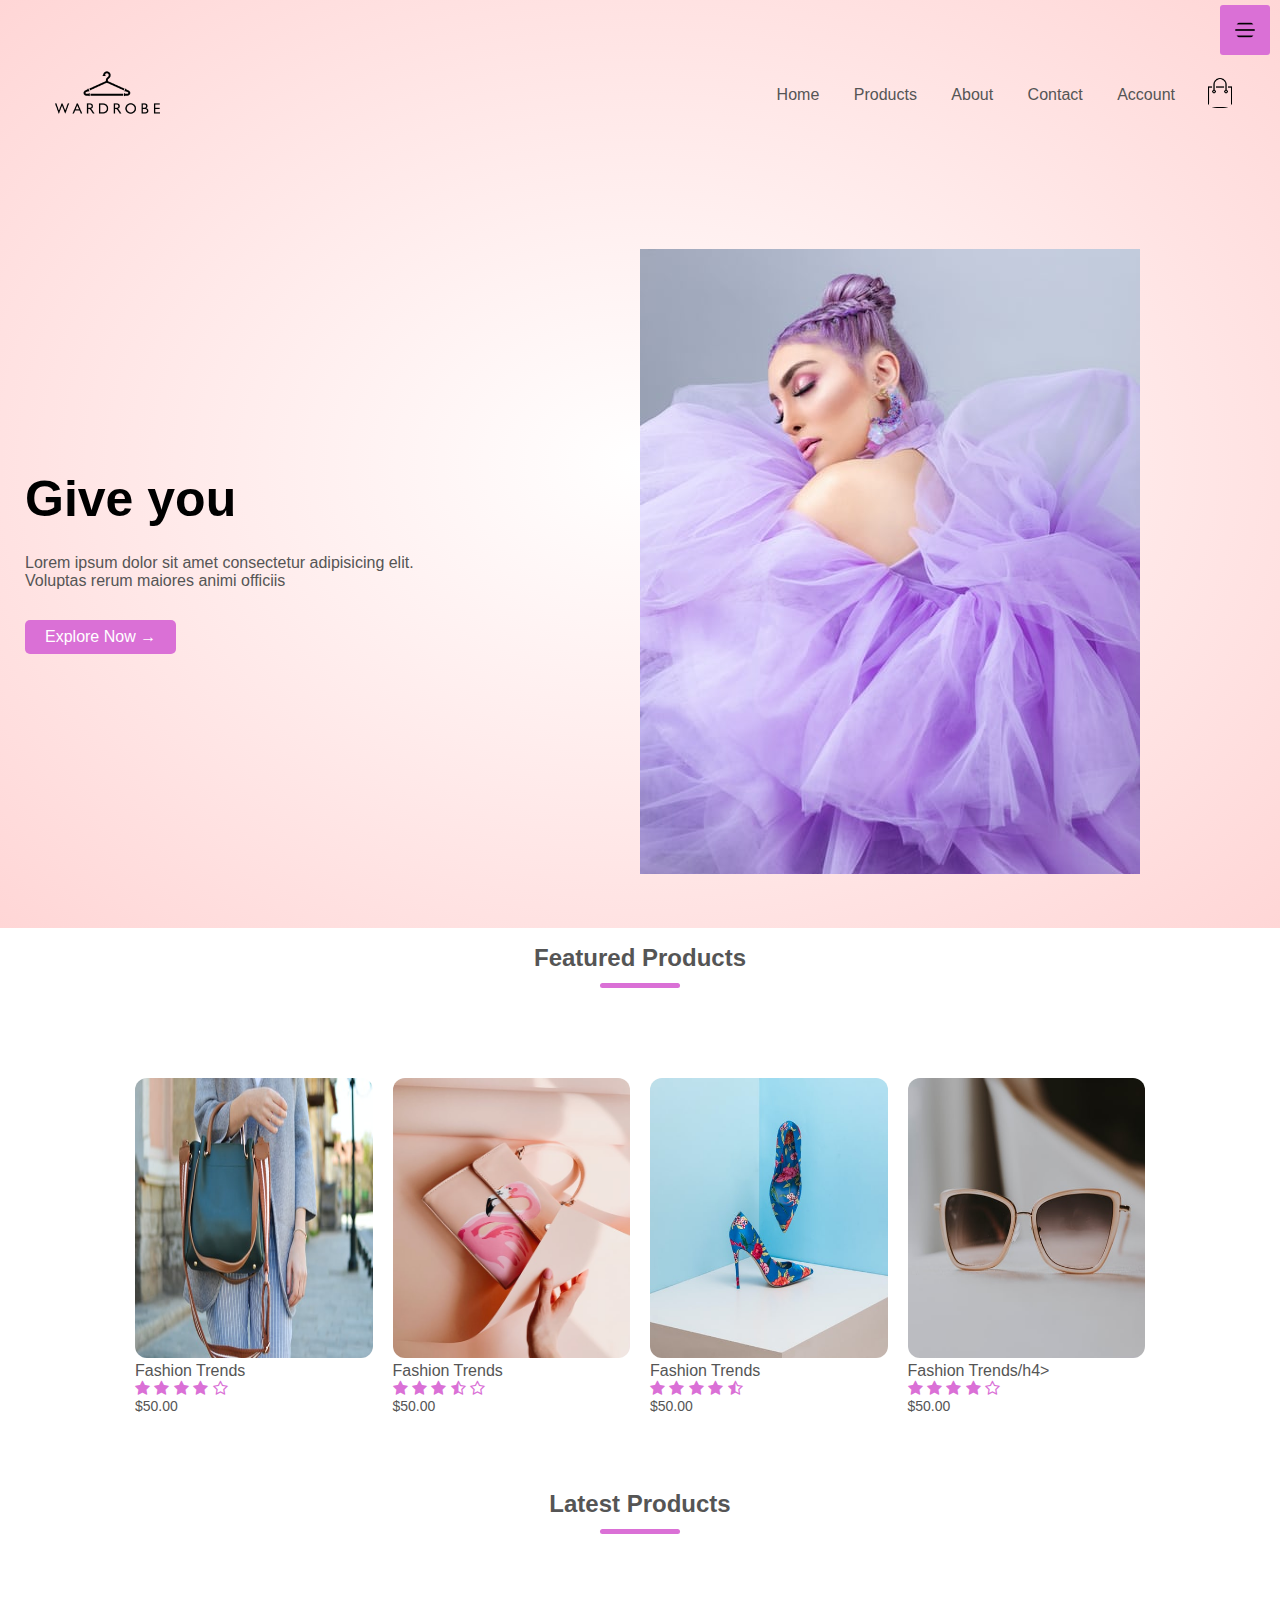
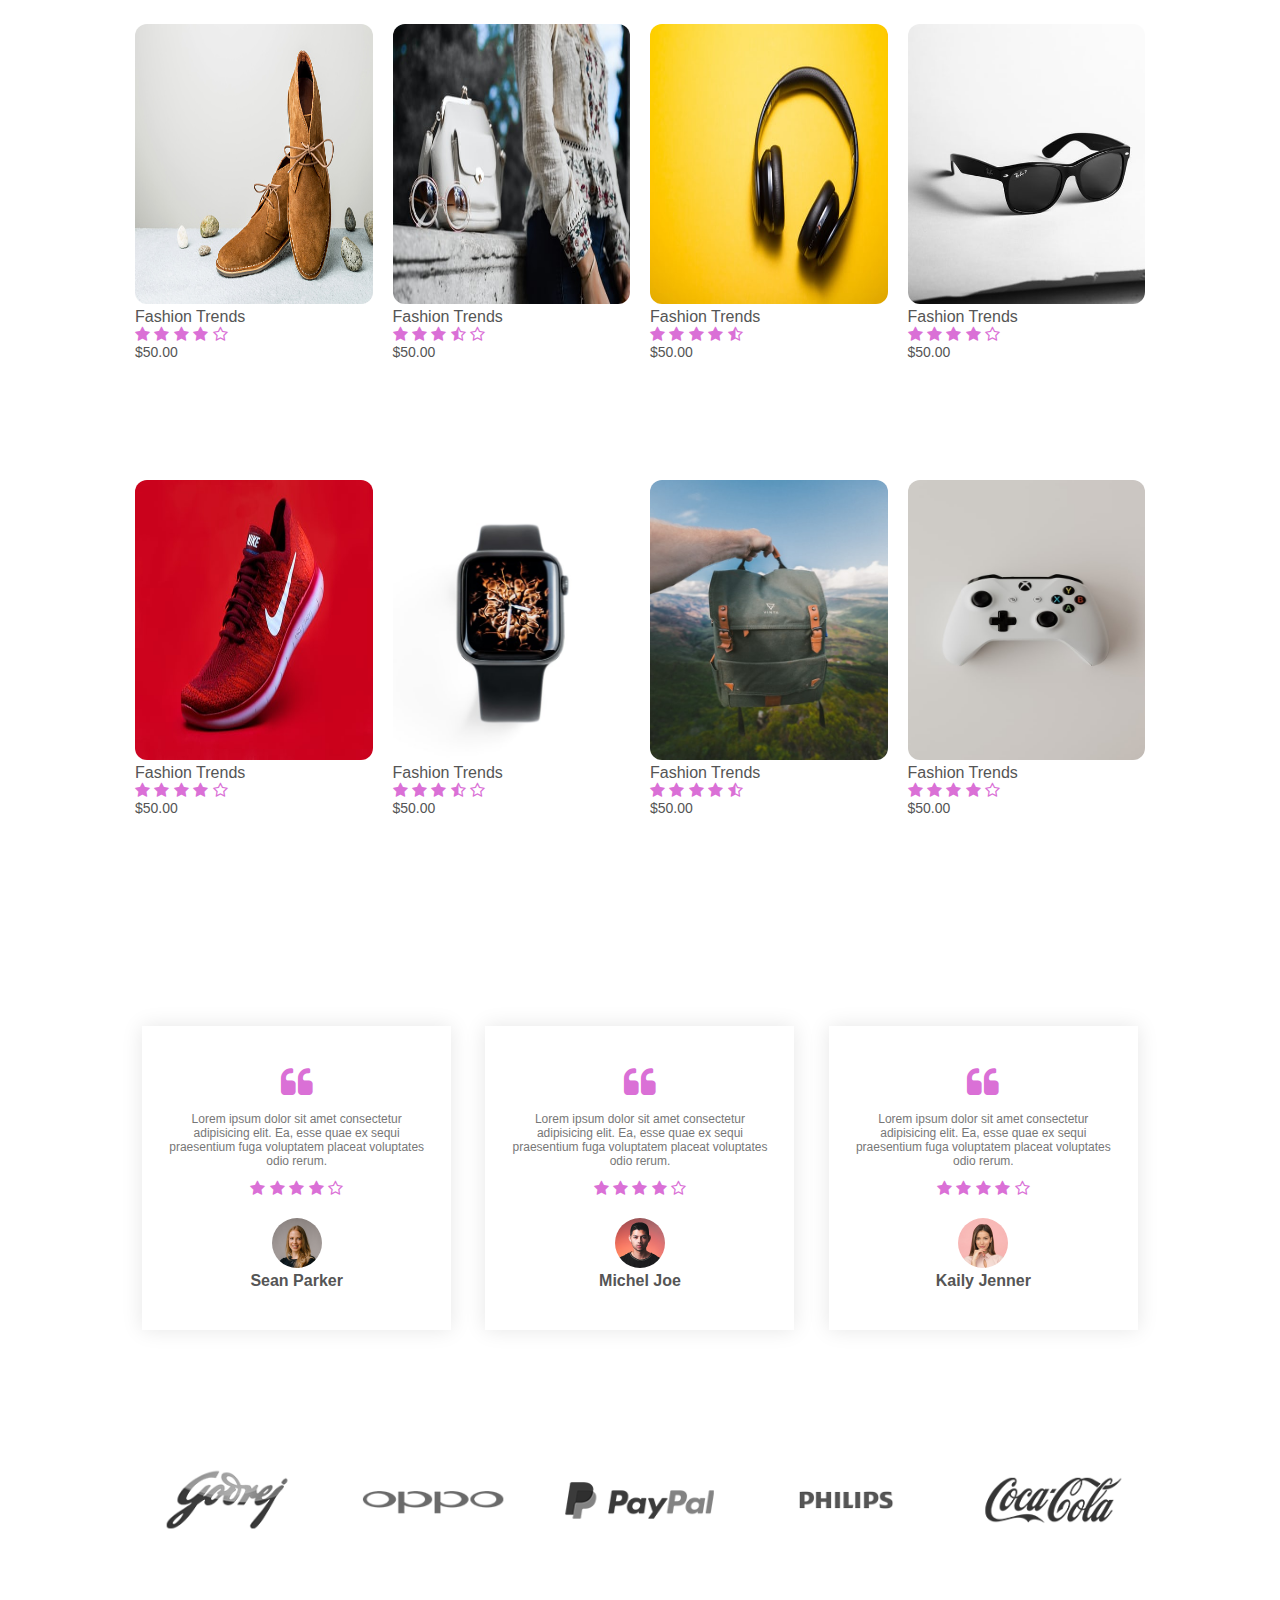
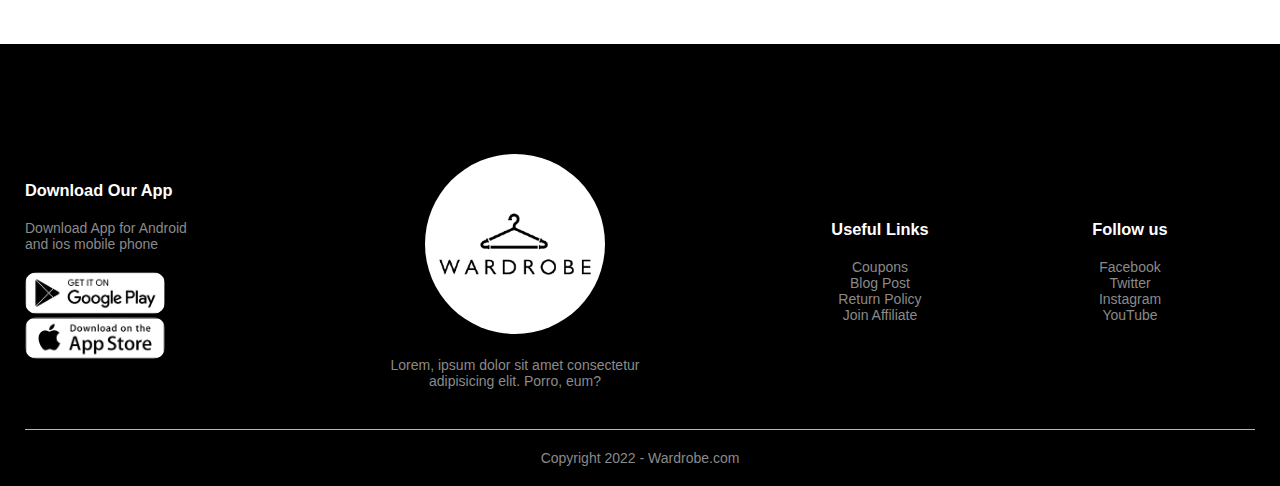
<file: index.html>
<!DOCTYPE html>
<html lang="en">
   <head>
      <meta charset="UTF-8" />
      <meta name="viewport" content="width=device-width, initial-scale=1.0" />
      <title>Wardrobe | Fashion Trends</title>
      <link rel="stylesheet" href="style.css" />
      <link
         rel="stylesheet"
         href="https://stackpath.bootstrapcdn.com/font-awesome/4.7.0/css/font-awesome.min.css"
         />
   </head>
   <body>
      <div class="header">
         <div class="container">
            <div class="navbar">
               <div class="logo">
                  <a href="index.html">
                  <img src="images/logo.png" alt="" width="125px"
                     /></a>
               </div>
               <nav>
                  <ul id="MenuItems">
                     <li><a href="index.html">Home</a></li>
                     <li><a href="products.html">Products</a></li>
                     <li><a href="">About</a></li>
                     <li><a href="">Contact</a></li>
                     <li><a href="account.html">Account</a></li>
                  </ul>
               </nav>
               <a href="cart.html"
                  ><img src="images/cart.png" alt="" width="30px" height="30px"
                  /></a>  

            <div id="menuBtn">
              <img src="images/menu.png" id="menu">
            </div>

            </div>

             <div id="sideNav">
                <nav>
                      <ul id="MenuItems">
                        <li><a href="index.html">Home</a></li>
                        <li><a href="products.html">Products</a></li>
                        <li><a href="">About</a></li>
                        <li><a href="">Contact</a></li>
                        <li><a href="account.html">Account</a></li>
                      </ul>
                    </nav>
                </div>





            <div class="row">
               <div class="col-2">
                  <h1 id="text" onload="typing()" > 
                  </h1>
                  <p>
                     Lorem ipsum dolor sit amet consectetur adipisicing elit.<br />
                     Voluptas rerum maiores animi officiis
                  </p>
                  <a href="" class="btn">Explore Now &#8594;</a>
               </div>
               <div class="col-2">
                  <img src="images/image-1.jpg" alt="" onclick="openImg(this)" id="image"/>
               </div>
            </div>
         </div>
      </div>
      <!----- Featurd Categories--------->
      <!----- Featurd Products--------->
      <div class="small-container">
         <h2 class="title">Featured Products</h2>
         <div class="row">
            <div class="col-4">
               
               <img src="images/product-1.jpg" alt="" onclick="openImg(this)" id="image"/>
                  
               <h4>Fashion Trends</h4>
               <div class="rating">
                  <i class="fa fa-star"></i>
                  <i class="fa fa-star"></i>
                  <i class="fa fa-star"></i>
                  <i class="fa fa-star"></i>
                  <i class="fa fa-star-o"></i>
               </div>
               <p>$50.00</p>
            </div>
            <div class="col-4">
               <img id="image" src="images/product-2.jpg" alt="" onclick="openImg(this)" />
               <h4>Fashion Trends</h4>
               <div class="rating">
                  <i class="fa fa-star"></i>
                  <i class="fa fa-star"></i>
                  <i class="fa fa-star"></i>
                  <i class="fa fa-star-half-o"></i>
                  <i class="fa fa-star-o"></i>
               </div>
               <p>$50.00</p>
            </div>
            <div class="col-4">
               <img src="images/product-3.jpg" alt="" onclick="openImg(this)" id="image"/>
               <h4>Fashion Trends</h4>
               <div class="rating">
                  <i class="fa fa-star"></i>
                  <i class="fa fa-star"></i>
                  <i class="fa fa-star"></i>
                  <i class="fa fa-star"></i>
                  <i class="fa fa-star-half-o"></i>
               </div>
               <p>$50.00</p>
            </div>
            <div class="col-4">
               <img src="images/product-4.jpg" alt="" onclick="openImg(this)" id="image"/>
               <h4>
               Fashion Trends/h4>
               <div class="rating">
                  <i class="fa fa-star"></i>
                  <i class="fa fa-star"></i>
                  <i class="fa fa-star"></i>
                  <i class="fa fa-star"></i>
                  <i class="fa fa-star-o"></i>
               </div>
               <p>$50.00</p>
            </div>
         </div>
         <h2 class="title">Latest Products</h2>
         <div class="row">
            <div class="col-4">
               <img src="images/product-5.jpg" alt="" onclick="openImg(this)" id="image"/>
               <h4>Fashion Trends</h4>
               <div class="rating">
                  <i class="fa fa-star"></i>
                  <i class="fa fa-star"></i>
                  <i class="fa fa-star"></i>
                  <i class="fa fa-star"></i>
                  <i class="fa fa-star-o"></i>
               </div>
               <p>$50.00</p>
            </div>
            <div class="col-4">
               <img src="images/product-6.jpg" alt="" onclick="openImg(this)" id="image"/>
               <h4>Fashion Trends</h4>
               <div class="rating">
                  <i class="fa fa-star"></i>
                  <i class="fa fa-star"></i>
                  <i class="fa fa-star"></i>
                  <i class="fa fa-star-half-o"></i>
                  <i class="fa fa-star-o"></i>
               </div>
               <p>$50.00</p>
            </div>
            <div class="col-4">
               <img src="images/product-7.jpg" alt="" onclick="openImg(this)" id="image"/>
               <h4>Fashion Trends</h4>
               <div class="rating">
                  <i class="fa fa-star"></i>
                  <i class="fa fa-star"></i>
                  <i class="fa fa-star"></i>
                  <i class="fa fa-star"></i>
                  <i class="fa fa-star-half-o"></i>
               </div>
               <p>$50.00</p>
            </div>
            <div class="col-4">
               <img src="images/product-8.jpg" alt="" onclick="openImg(this)" id="image"/>
               <h4>Fashion Trends</h4>
               <div class="rating">
                  <i class="fa fa-star"></i>
                  <i class="fa fa-star"></i>
                  <i class="fa fa-star"></i>
                  <i class="fa fa-star"></i>
                  <i class="fa fa-star-o"></i>
               </div>
               <p>$50.00</p>
            </div>
         </div>
         <div class="row">
            <div class="col-4">
               <img src="images/product-9.jpg" alt="" onclick="openImg(this)" id="image"/>
               <h4>Fashion Trends</h4>
               <div class="rating">
                  <i class="fa fa-star"></i>
                  <i class="fa fa-star"></i>
                  <i class="fa fa-star"></i>
                  <i class="fa fa-star"></i>
                  <i class="fa fa-star-o"></i>
               </div>
               <p>$50.00</p>
            </div>
            <div class="col-4">
               <img src="images/product-10.jpg" alt="" onclick="openImg(this)" id="image"/>
               <h4>Fashion Trends</h4>
               <div class="rating">
                  <i class="fa fa-star"></i>
                  <i class="fa fa-star"></i>
                  <i class="fa fa-star"></i>
                  <i class="fa fa-star-half-o"></i>
                  <i class="fa fa-star-o"></i>
               </div>
               <p>$50.00</p>
            </div>
            <div class="col-4">
               <img src="images/product-11.jpg" alt="" onclick="openImg(this)" id="image"/>
               <h4>Fashion Trends</h4>
               <div class="rating">
                  <i class="fa fa-star"></i>
                  <i class="fa fa-star"></i>
                  <i class="fa fa-star"></i>
                  <i class="fa fa-star"></i>
                  <i class="fa fa-star-half-o"></i>
               </div>
               <p>$50.00</p>
            </div>
            <div class="col-4">
               <img src="images/product-12.jpg" alt="" onclick="openImg(this)" id="image"/>
               <h4>Fashion Trends</h4>
               <div class="rating">
                  <i class="fa fa-star"></i>
                  <i class="fa fa-star"></i>
                  <i class="fa fa-star"></i>
                  <i class="fa fa-star"></i>
                  <i class="fa fa-star-o"></i>
               </div>
               <p>$50.00</p>
            </div>
         </div>
      </div>
      <!-------- Offer --------->
      <!------ Testimonial  ------>
      <div class="testimonial">
         <div class="small-container">
            <div class="row">
               <div class="col-3">
                  <i class="fa fa-quote-left"></i>
                  <p>
                     Lorem ipsum dolor sit amet consectetur adipisicing elit. Ea, esse
                     quae ex sequi praesentium fuga voluptatem placeat voluptates odio
                     rerum.
                  </p>
                  <div class="rating">
                     <i class="fa fa-star"></i>
                     <i class="fa fa-star"></i>
                     <i class="fa fa-star"></i>
                     <i class="fa fa-star"></i>
                     <i class="fa fa-star-o"></i>
                  </div>
                  <img src="images/user-1.png" alt="" onclick="openImg(this)" id="image"/>
                  <h3>Sean Parker</h3>
               </div>
               <div class="col-3">
                  <i class="fa fa-quote-left"></i>
                  <p>
                     Lorem ipsum dolor sit amet consectetur adipisicing elit. Ea, esse
                     quae ex sequi praesentium fuga voluptatem placeat voluptates odio
                     rerum.
                  </p>
                  <div class="rating">
                     <i class="fa fa-star"></i>
                     <i class="fa fa-star"></i>
                     <i class="fa fa-star"></i>
                     <i class="fa fa-star"></i>
                     <i class="fa fa-star-o"></i>
                  </div>
                  <img src="images/user-2.png" alt="" onclick="openImg(this)" id="image"/>
                  <h3>Michel Joe</h3>
               </div>
               <div class="col-3">
                  <i class="fa fa-quote-left"></i>
                  <p>
                     Lorem ipsum dolor sit amet consectetur adipisicing elit. Ea, esse
                     quae ex sequi praesentium fuga voluptatem placeat voluptates odio
                     rerum.
                  </p>
                  <div class="rating">
                     <i class="fa fa-star"></i>
                     <i class="fa fa-star"></i>
                     <i class="fa fa-star"></i>
                     <i class="fa fa-star"></i>
                     <i class="fa fa-star-o"></i>
                  </div>
                  <img src="images/user-3.png" alt="" onclick="openImg(this)" id="image"/>
                  <h3>Kaily Jenner</h3>
               </div>
            </div>
         </div>
      </div>
      <!-- Brands -->
      <div class="brands">
         <div class="small-container">
            <div class="row">
               <div class="col-5">
                  <img src="images/logo-godrej.png" alt="" onclick="openImg(this)" id="image"/>
               </div>
               <div class="col-5">
                  <img src="images/logo-oppo.png" alt="" onclick="openImg(this)" id="image"/>
               </div>
               <div class="col-5">
                  <img src="images/logo-paypal.png" alt="" onclick="openImg(this)" id="image"/>
               </div>
               <div class="col-5">
                  <img src="images/logo-philips.png" alt="" onclick="openImg(this)" id="image"/>
               </div>
               <div class="col-5">
                  <img src="images/logo-coca-cola.png" alt="" onclick="openImg(this)" id="image"/>
               </div>
            </div>
         </div>
      </div>
      <!-- Footer -->
      <div class="footer">
         <div class="container">
            <div class="row">
               <div class="footer-col-1">
                  <h3>Download Our App</h3>
                  <p>
                     Download App for Android <br />
                     and ios mobile phone
                  </p>
                  <div class="app-logo">
                     <img src="images/play-store.png" alt="" onclick="openImg(this)" id="image"/>
                     <img src="images/app-store.png" alt="" onclick="openImg(this)" id="image"/>
                  </div>
               </div>
               <div class="footer-col-2">
                  <img src="images/logo-white.png" alt="" onclick="openImg(this)" id="image"/>
                  <p>
                     Lorem, ipsum dolor sit amet consectetur <br />adipisicing elit.
                     Porro, eum?
                  </p>
               </div>
               <div class="footer-col-3">
                  <h3>Useful Links</h3>
                  <ul>
                     <li>Coupons</li>
                     <li>Blog Post</li>
                     <li>Return Policy</li>
                     <li>Join Affiliate</li>
                  </ul>
               </div>
               <div class="footer-col-4">
                  <h3>Follow us</h3>
                  <ul>
                     <li>Facebook</li>
                     <li>Twitter</li>
                     <li>Instagram</li>
                     <li>YouTube</li>
                  </ul>
               </div>
            </div>
            <hr />
            <p class="copyright">Copyright 2022 - Wardrobe.com</p>
         </div>
      </div>
       <script type="text/javascript" src="script.js"></script>
   </body>
</html>
</file>
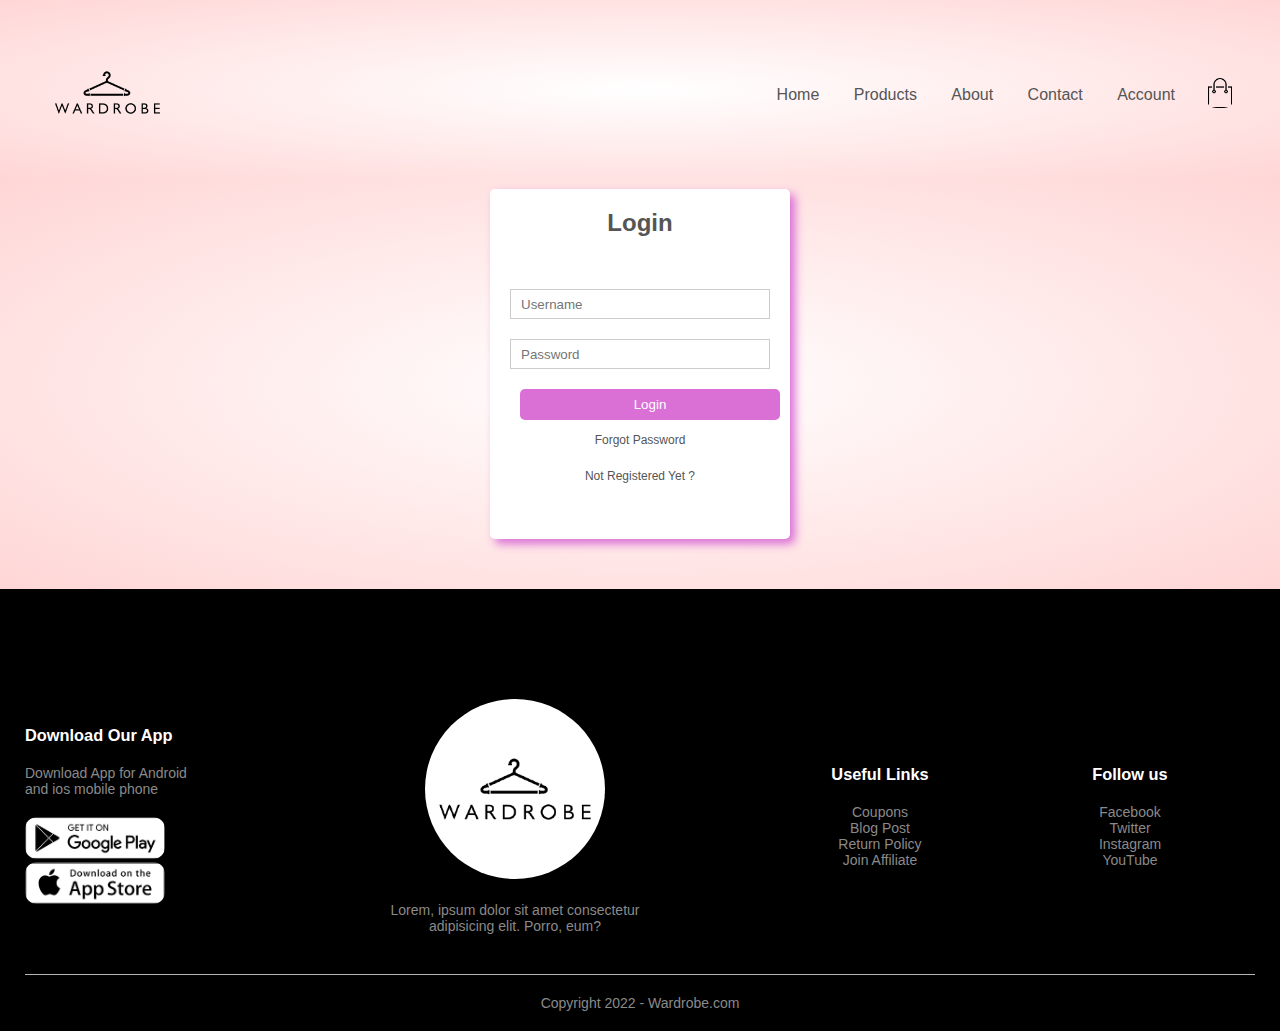
<file: account.html>
<!DOCTYPE html>
<html lang="en">
  <head>
    <meta charset="UTF-8" />
    <meta name="viewport" content="width=device-width, initial-scale=1.0" />
    <title>Accounts - Wardrobe</title>
    <link rel="stylesheet" href="style.css" />
    <link
      rel="stylesheet"
      href="https://stackpath.bootstrapcdn.com/font-awesome/4.7.0/css/font-awesome.min.css"
    />
  </head>
  <body>
    <div class="header">
      <div class="container">
        <div class="navbar">
          <div class="logo">
            <a href="index.html">
              <img src="images/logo.png" alt="" width="125px"
            /></a>
          </div>
          <nav>
            <ul id="MenuItems">
              <li><a href="index.html">Home</a></li>
              <li><a href="products.html">Products</a></li>
              <li><a href="">About</a></li>
              <li><a href="">Contact</a></li>
              <li><a href="account.html">Account</a></li>
            </ul>
          </nav>
          <a href="cart.html"
            ><img src="images/cart.png" alt="" width="30px" height="30px"
          /></a>
        </div>
      </div>
    </div>
    <!-- Navigation ends here -->
    <!-- Account Page -->

    <div class="account-page">
      <div class="container">
        <div class="row">
            <div class="form-container">
              <div class="form-btn">
                <span >Login</span>
              </div>
              <form action="" id="RegForm">
                <input type="text" placeholder="Username" />
                <input type="password" placeholder="Password" />
                <button type="submit" class="btn">Login</button>
                <a href="">Forgot Password</a> <br> <br>
                 <a href="">Not Registered Yet ?</a>
              </form>
            </div>
        </div>
      </div>
    </div>
    <!-- Footer -->
    <div class="footer">
      <div class="container">
        <div class="row">
          <div class="footer-col-1">
            <h3>Download Our App</h3>
            <p>
              Download App for Android <br />
              and ios mobile phone
            </p>
            <div class="app-logo">
              <img src="images/play-store.png" alt="" />
              <img src="images/app-store.png" alt="" />
            </div>
          </div>
          <div class="footer-col-2">
            <img src="images/logo-white.png" alt="" />
            <p>
              Lorem, ipsum dolor sit amet consectetur <br />adipisicing elit.
              Porro, eum?
            </p>
          </div>
          <div class="footer-col-3">
            <h3>Useful Links</h3>
            <ul>
              <li>Coupons</li>
              <li>Blog Post</li>
              <li>Return Policy</li>
              <li>Join Affiliate</li>
            </ul>
          </div>
          <div class="footer-col-4">
            <h3>Follow us</h3>
            <ul>
              <li>Facebook</li>
              <li>Twitter</li>
              <li>Instagram</li>
              <li>YouTube</li>
            </ul>
          </div>
        </div>
        <hr />
        <p class="copyright">Copyright 2022 - Wardrobe.com</p>
      </div>
    </div>
  </body>
</html>
</file>
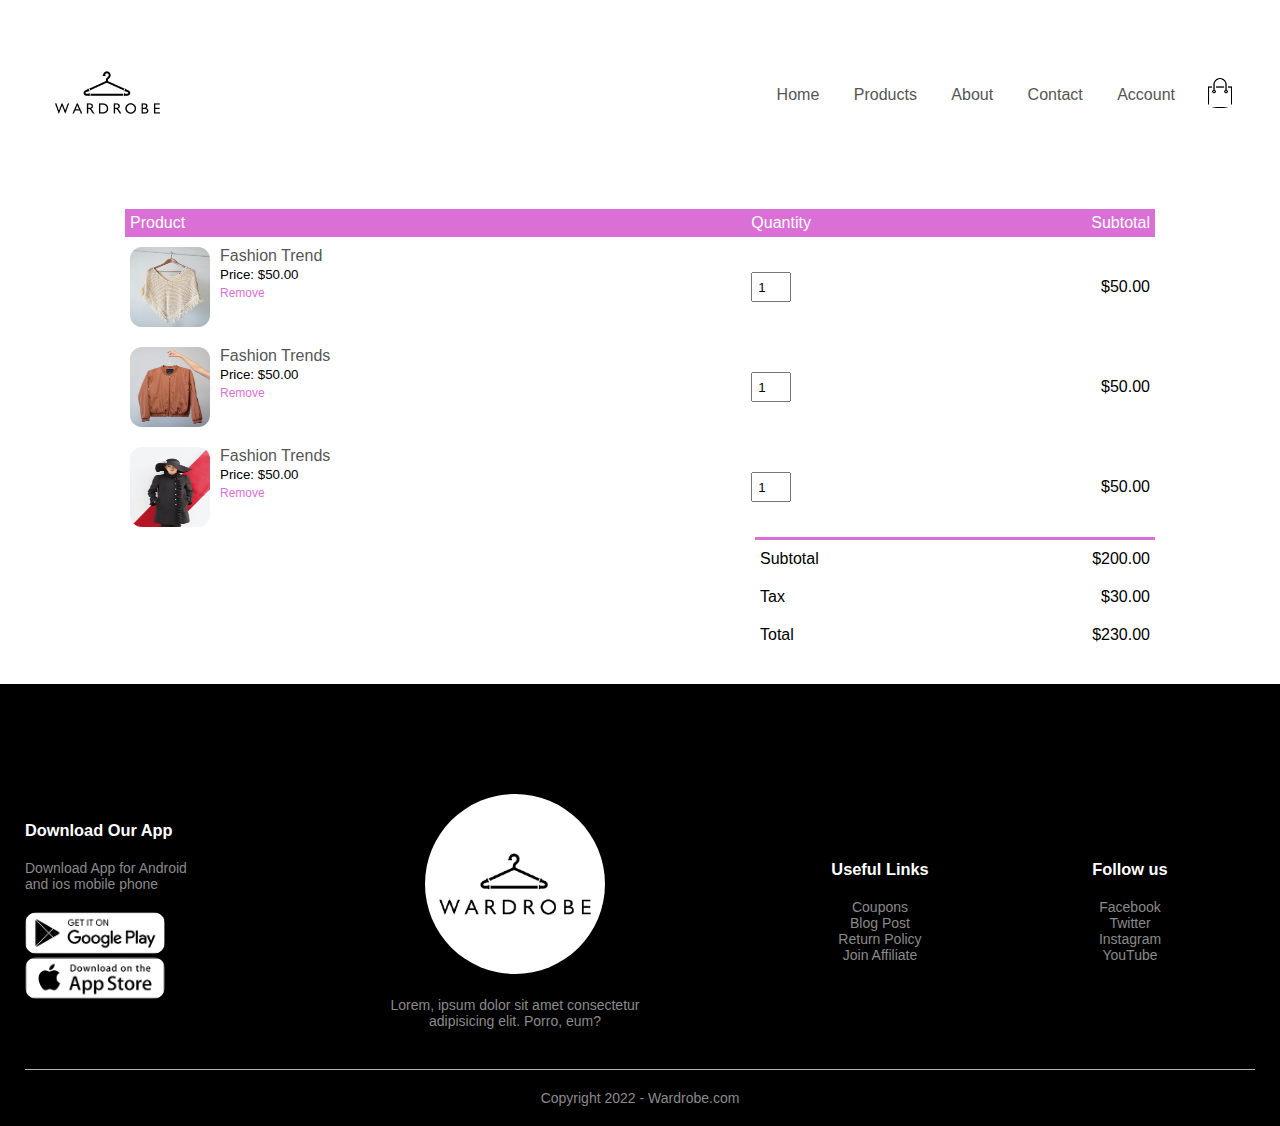
<file: cart.html>
<!DOCTYPE html>
<html lang="en">
  <head>
    <meta charset="UTF-8" />
    <meta name="viewport" content="width=device-width, initial-scale=1.0" />
    <title>My Cart - Wardrobe</title>
    <link rel="stylesheet" href="style.css" />
    <link
      rel="stylesheet"
      href="https://stackpath.bootstrapcdn.com/font-awesome/4.7.0/css/font-awesome.min.css"
    />
  </head>
  <body>
    <div class="container">
      <div class="navbar">
        <div class="logo">
          <a href="index.html">
            <img src="images/logo.png" alt="" width="125px"
          /></a>
        </div>
        <nav>
          <ul id="MenuItems">
            <li><a href="index.html">Home</a></li>
            <li><a href="products.html">Products</a></li>
            <li><a href="">About</a></li>
            <li><a href="">Contact</a></li>
            <li><a href="account.html">Account</a></li>
          </ul>
        </nav>
        <a href="cart.html"
          ><img src="images/cart.png" alt="" width="30px" height="30px"
        /></a>
      </div>
    </div>

    <!-- Cart Items Details -->
    <div class="small-container cart-page">
      <table>
        <tr>
          <th>Product</th>
          <th>Quantity</th>
          <th>Subtotal</th>
        </tr>
        <tr>
          <td>
            <div class="cart-info">
              <img src="images/buy-1.jpg" alt="" />
              <div>
                <p>Fashion Trend </p>
                <small>Price: $50.00</small>
                <br />
                <a href="">Remove</a>
              </div>
            </div>
          </td>
          <td><input type="nunber" value="1" /></td>
          <td>$50.00</td>
        </tr>

        <tr>
          <td>
            <div class="cart-info">
              <img src="images/buy-2.jpg" alt="" />
              <div>
                <p>Fashion Trends </p>
                <small>Price: $50.00</small>
                <br />
                <a href="">Remove</a>
              </div>
            </div>
          </td>
          <td><input type="nunber" value="1" /></td>
          <td>$50.00</td>
        </tr>

        <tr>
          <td>
            <div class="cart-info">
              <img src="images/buy-3.jpg" alt="" />
              <div>
                <p>Fashion Trends</p>
                <small>Price: $50.00</small>
                <br />
                <a href="">Remove</a>
              </div>
            </div>
          </td>
          <td><input type="nunber" value="1" /></td>
          <td>$50.00</td>
        </tr>
      </table>

      <div class="total-price">
        <table>
          <tr>
            <td>Subtotal</td>
            <td>$200.00</td>
          </tr>
          <tr>
            <td>Tax</td>
            <td>$30.00</td>
          </tr>
          <tr>
            <td>Total</td>
            <td>$230.00</td>
          </tr>
        </table>
      </div>
    </div>
    <!-- Footer -->
    <div class="footer">
      <div class="container">
        <div class="row">
          <div class="footer-col-1">
            <h3>Download Our App</h3>
            <p>
              Download App for Android <br />
              and ios mobile phone
            </p>
            <div class="app-logo">
              <img src="images/play-store.png" alt="" />
              <img src="images/app-store.png" alt="" />
            </div>
          </div>
          <div class="footer-col-2">
            <img src="images/logo-white.png" alt="" />
            <p>
              Lorem, ipsum dolor sit amet consectetur <br />adipisicing elit.
              Porro, eum?
            </p>
          </div>
          <div class="footer-col-3">
            <h3>Useful Links</h3>
            <ul>
              <li>Coupons</li>
              <li>Blog Post</li>
              <li>Return Policy</li>
              <li>Join Affiliate</li>
            </ul>
          </div>
          <div class="footer-col-4">
            <h3>Follow us</h3>
            <ul>
              <li>Facebook</li>
              <li>Twitter</li>
              <li>Instagram</li>
              <li>YouTube</li>
            </ul>
          </div>
        </div>
        <hr />
        <p class="copyright">Copyright 2022 - Wardrobe.com</p>
      </div>
    </div>
  </body>
</html>
</file>
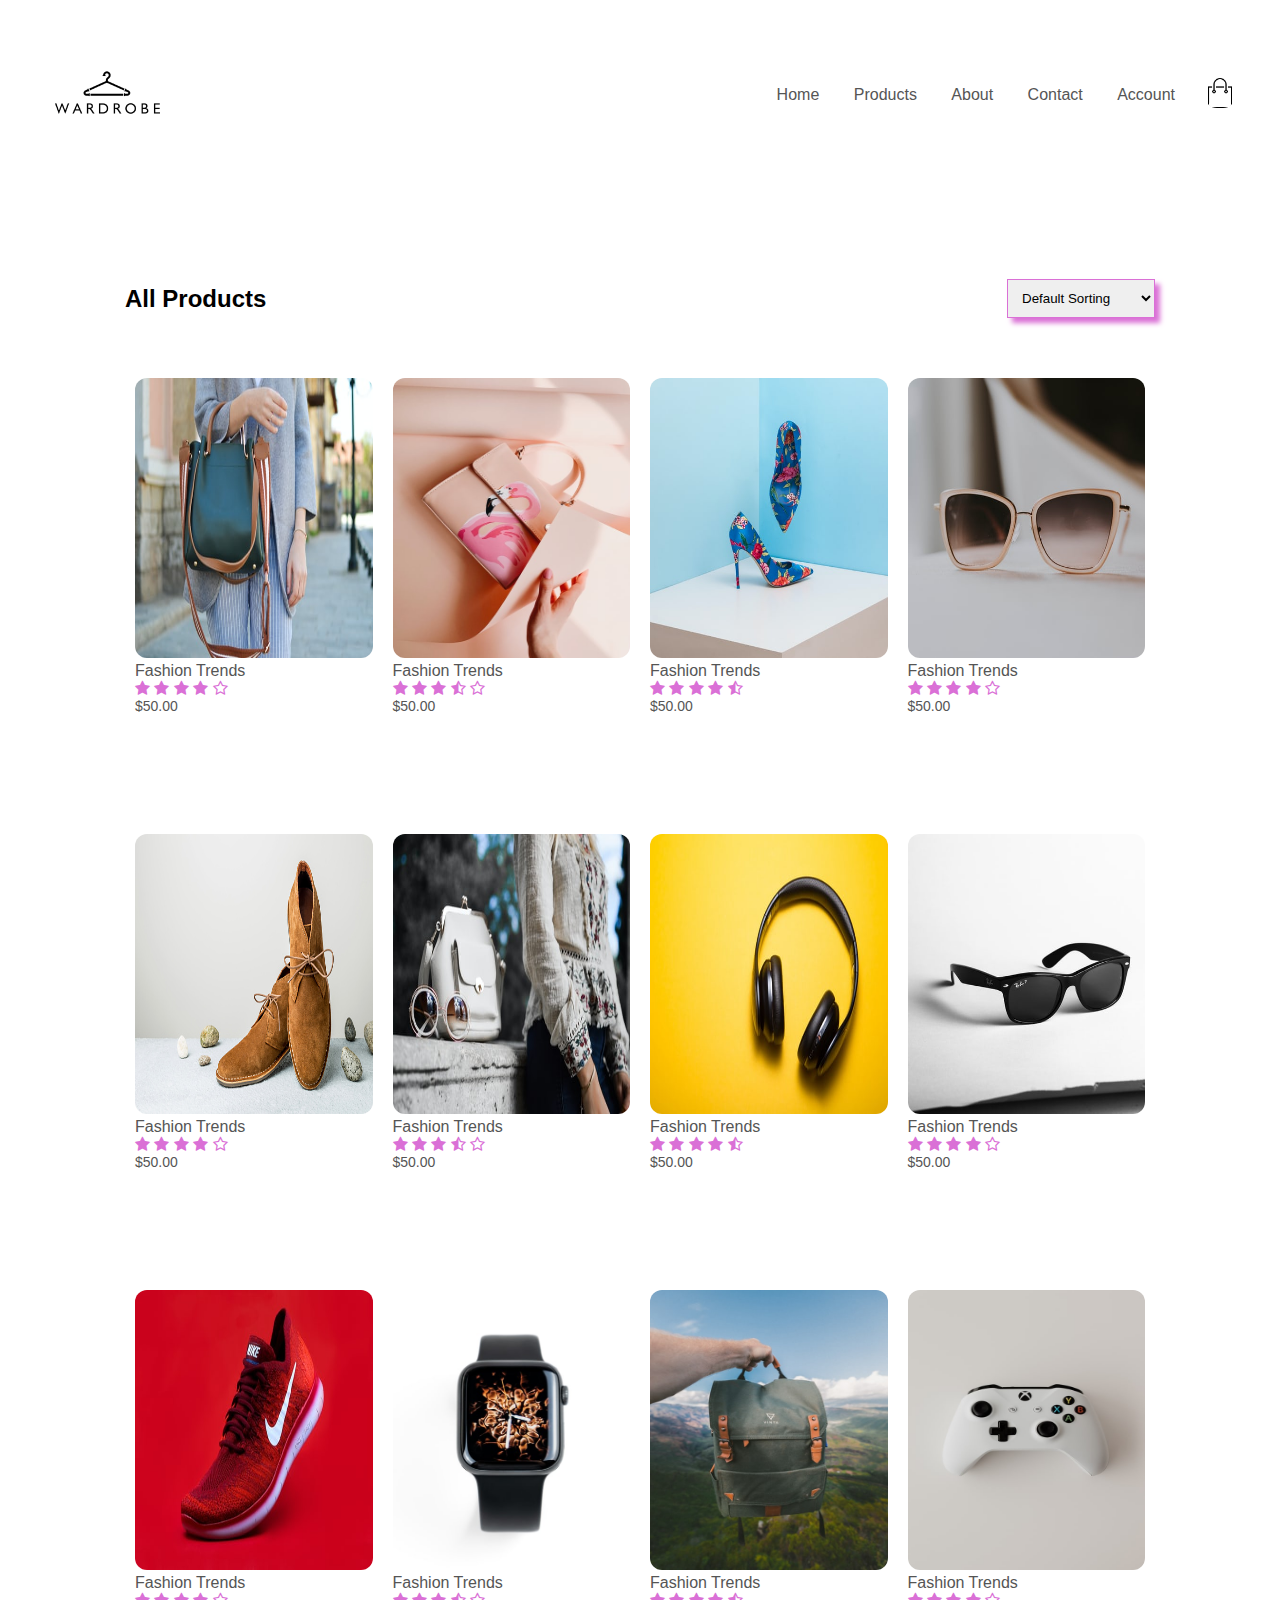
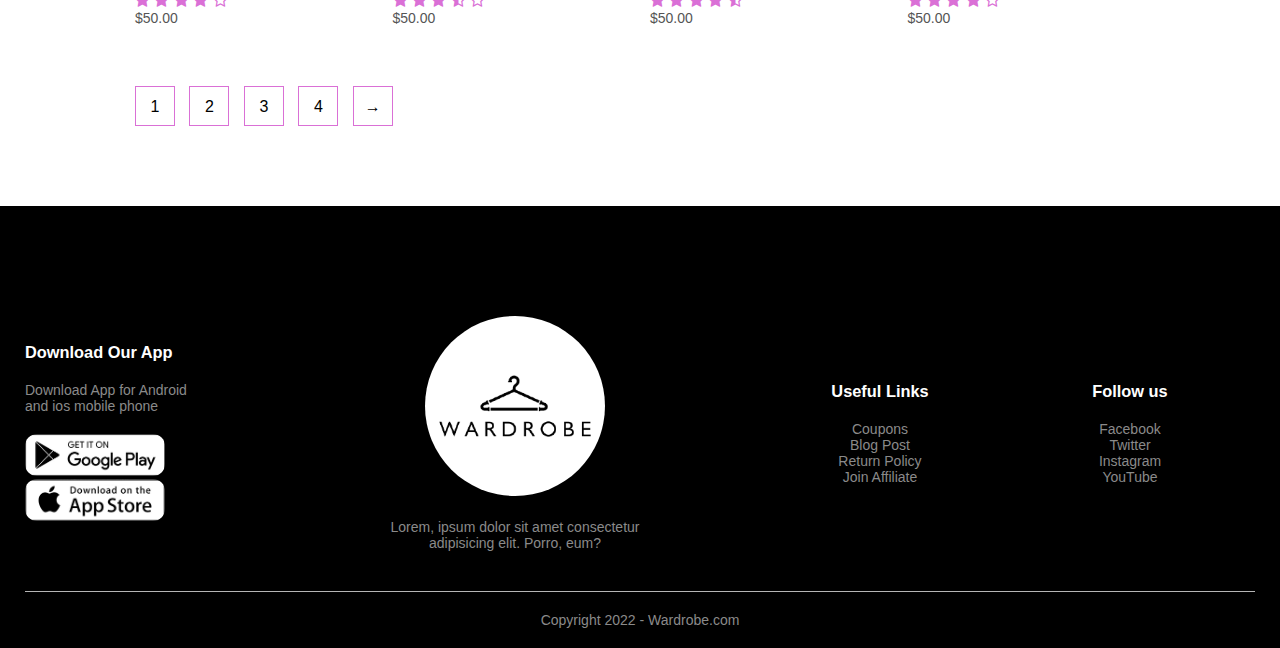
<file: products.html>
<!DOCTYPE html>
<html lang="en">
  <head>
    <meta charset="UTF-8" />
    <meta name="viewport" content="width=device-width, initial-scale=1.0" />
    <title>All Products - Wardrobe</title>

    <link rel="stylesheet" href="style.css" />
  
    <link
      rel="stylesheet"
      href="https://stackpath.bootstrapcdn.com/font-awesome/4.7.0/css/font-awesome.min.css"
    />
  </head>
  <body>
    <div class="container">
      <div class="navbar">
        <div class="logo">
          <a href="index.html">
            <img src="images/logo.png" alt="" width="125px"
          /></a>
        </div>
        <nav>
          <ul id="MenuItems">
            <li><a href="index.html">Home</a></li>
            <li><a href="products.html">Products</a></li>
            <li><a href="">About</a></li>
            <li><a href="">Contact</a></li>
            <li><a href="account.html">Account</a></li>
          </ul>
        </nav>
        <a href="cart.html"
          ><img src="images/cart.png" alt="" width="30px" height="30px"
        /></a>
      </div>
    </div>


    <div class="small-container">
      <div class="row row-2">
        <h2>All Products</h2>
        <select name="" id="">
          <option value="">Default Sorting</option>
          <option value="">Sort by Price</option>
          <option value="">Sort by Popularity</option>
          <option value="">Sort by Rating</option>
          <option value="">Sort by sales</option>
        </select>
      </div>

      <div class="row">
        <div class="col-4">
          <img src="images/product-1.jpg" alt="" />
          <h4>Fashion Trends</h4>
          <div class="rating">
            <i class="fa fa-star"></i>
            <i class="fa fa-star"></i>
            <i class="fa fa-star"></i>
            <i class="fa fa-star"></i>
            <i class="fa fa-star-o"></i>
          </div>
          <p>$50.00</p>
        </div>

        <div class="col-4">
          <img src="images/product-2.jpg" alt="" />
          <h4>Fashion Trends</h4>
          <div class="rating">
            <i class="fa fa-star"></i>
            <i class="fa fa-star"></i>
            <i class="fa fa-star"></i>
            <i class="fa fa-star-half-o"></i>
            <i class="fa fa-star-o"></i>
          </div>
          <p>$50.00</p>
        </div>

        <div class="col-4">
          <img src="images/product-3.jpg" alt="" />
          <h4>Fashion Trends</h4>
          <div class="rating">
            <i class="fa fa-star"></i>
            <i class="fa fa-star"></i>
            <i class="fa fa-star"></i>
            <i class="fa fa-star"></i>
            <i class="fa fa-star-half-o"></i>
          </div>
          <p>$50.00</p>
        </div>
        <div class="col-4">
          <img src="images/product-4.jpg" alt="" />
          <h4>Fashion Trends</h4>
          <div class="rating">
            <i class="fa fa-star"></i>
            <i class="fa fa-star"></i>
            <i class="fa fa-star"></i>
            <i class="fa fa-star"></i>
            <i class="fa fa-star-o"></i>
          </div>
          <p>$50.00</p>
        </div>
      </div>
      <div class="row">
        <div class="col-4">
          <img src="images/product-5.jpg" alt="" />
          <h4>Fashion Trends</h4>
          <div class="rating">
            <i class="fa fa-star"></i>
            <i class="fa fa-star"></i>
            <i class="fa fa-star"></i>
            <i class="fa fa-star"></i>
            <i class="fa fa-star-o"></i>
          </div>
          <p>$50.00</p>
        </div>

        <div class="col-4">
          <img src="images/product-6.jpg" alt="" />
          <h4>Fashion Trends</h4>
          <div class="rating">
            <i class="fa fa-star"></i>
            <i class="fa fa-star"></i>
            <i class="fa fa-star"></i>
            <i class="fa fa-star-half-o"></i>
            <i class="fa fa-star-o"></i>
          </div>
          <p>$50.00</p>
        </div>

        <div class="col-4">
          <img src="images/product-7.jpg" alt="" />
          <h4>Fashion Trends</h4>
          <div class="rating">
            <i class="fa fa-star"></i>
            <i class="fa fa-star"></i>
            <i class="fa fa-star"></i>
            <i class="fa fa-star"></i>
            <i class="fa fa-star-half-o"></i>
          </div>
          <p>$50.00</p>
        </div>
        <div class="col-4">
          <img src="images/product-8.jpg" alt="" />
          <h4>Fashion Trends</h4>
          <div class="rating">
            <i class="fa fa-star"></i>
            <i class="fa fa-star"></i>
            <i class="fa fa-star"></i>
            <i class="fa fa-star"></i>
            <i class="fa fa-star-o"></i>
          </div>
          <p>$50.00</p>
        </div>
      </div>
      <div class="row">
        <div class="col-4">
          <img src="images/product-9.jpg" alt="" />
          <h4>Fashion Trends</h4>
          <div class="rating">
            <i class="fa fa-star"></i>
            <i class="fa fa-star"></i>
            <i class="fa fa-star"></i>
            <i class="fa fa-star"></i>
            <i class="fa fa-star-o"></i>
          </div>
          <p>$50.00</p>
        </div>

        <div class="col-4">
          <img src="images/product-10.jpg" alt="" />
          <h4>Fashion Trends</h4>
          <div class="rating">
            <i class="fa fa-star"></i>
            <i class="fa fa-star"></i>
            <i class="fa fa-star"></i>
            <i class="fa fa-star-half-o"></i>
            <i class="fa fa-star-o"></i>
          </div>
          <p>$50.00</p>
        </div>

        <div class="col-4">
          <img src="images/product-11.jpg" alt="" />
          <h4>Fashion Trends</h4>
          <div class="rating">
            <i class="fa fa-star"></i>
            <i class="fa fa-star"></i>
            <i class="fa fa-star"></i>
            <i class="fa fa-star"></i>
            <i class="fa fa-star-half-o"></i>
          </div>
          <p>$50.00</p>
        </div>
        <div class="col-4">
          <img src="images/product-12.jpg" alt="" />
          <h4>Fashion Trends</h4>
          <div class="rating">
            <i class="fa fa-star"></i>
            <i class="fa fa-star"></i>
            <i class="fa fa-star"></i>
            <i class="fa fa-star"></i>
            <i class="fa fa-star-o"></i>
          </div>
          <p>$50.00</p>
        </div>

    </div>

      <div class="page-btn">
        <span>1</span>
        <span>2</span>
        <span>3</span>
        <span>4</span>
        <span>&#8594;</span>
      </div>
    </div>

    <!-- Footer -->
    <div class="footer">
      <div class="container">
        <div class="row">
          <div class="footer-col-1">
            <h3>Download Our App</h3>
            <p>
              Download App for Android <br />
              and ios mobile phone
            </p>
            <div class="app-logo">
              <img src="images/play-store.png" alt="" />
              <img src="images/app-store.png" alt="" />
            </div>
          </div>
          <div class="footer-col-2">
            <img src="images/logo-white.png" alt="" />
            <p>
              Lorem, ipsum dolor sit amet consectetur <br />adipisicing elit.
              Porro, eum?
            </p>
          </div>
          <div class="footer-col-3">
            <h3>Useful Links</h3>
            <ul>
              <li>Coupons</li>
              <li>Blog Post</li>
              <li>Return Policy</li>
              <li>Join Affiliate</li>
            </ul>
          </div>

          <div class="footer-col-4">
            <h3>Follow us</h3>
            <ul>
              <li>Facebook</li>
              <li>Twitter</li>
              <li>Instagram</li>
              <li>YouTube</li>
            </ul>
          </div>
        </div>
        <hr />
        <p class="copyright">Copyright 2022 - Wardrobe.com</p>
      </div>
    </div>
  </body>
</html>
</file>
<file: style.css>
* {
  margin: 0;
  padding: 0;
  box-sizing: border-box;
}
body {
  font-family: "Poppins", sans-serif;
}
body img{
  border-radius: 12px;
}
.navbar {
  display: flex;
  align-items: center;
  padding: 20px;

  padding-top: 30px;
}

nav {
  flex: 1;
  text-align: right;
}

nav ul {
  display: inline-block;
  list-style-type: none;
}

nav ul li {
  display: inline-block;
  margin-right: 30px;
}

a {
  text-decoration: none;
  color: #555;
}

p {
  color: #555;
}
.container {
  max-width: 1300px;
  margin: auto;
  padding-left: 25px;
  padding-right: 25px;
}
.row {
  margin-top: 50px;
  display: flex;
  align-items: center;
  flex-wrap: wrap;
  justify-content: space-around;
}

.col-2 {
  flex-basis: 50%;
  min-width: 300px;
}
.col-2 img {
  max-width: 100%;
  padding: 50px 0;
}
.col-2 h1 {
  font-size: 50px;
  line-height: 60px;
  margin: 25px 0;
}
.btn {
  display: inline-block;
  background: #DA70D6;
  color: #fff;
  padding: 8px 20px;
  margin: 30px 0;
  border-radius: 5px;
  transition: background 0.5s;
}

.btn:hover {
  background-color: #563434; 
  color: #fff;
}

.header {
  background: radial-gradient(#fff, #ffd6d6);
}

.header .row {
  margin-top: 20px;
}

.categories {
  margin: 70px 0;
}

.col-3 {
  flex-basis: 30%;
  min-width: 250px;
  margin-bottom: 30px;
}

.col-3 img {
  width: 100%;
}

.small-container {
  max-width: 1080px;
  margin: auto;
  padding-left: 25px;
  padding-right: 25px;
}

.col-4 {
  flex-basis: 25%;
  padding: 10px;
  min-width: 200px;
  margin-bottom: 50px;
  transition: transform 0.5s;
}
.col-4 img {
  width: 100%;
  height: 280px;
}
.title {
  text-align: center;
  margin: 0 auto 80px;
  position: relative;
  line-height: 60px;
  color: #555;
}
.title::after {
  position: absolute;
  bottom: 0;
  width: 80px;
  height: 5px;
  border-radius: 5px;
   background: #DA70D6;
  content: "";
  left: 50%;
  transform: translateX(-50%);
}

h4 {
  color: #555;
  font-weight: normal;
}

.col-4 p {
  font-size: 14px;
}

.rating .fa {
  color: #DA70D6;
}

.col-4:hover {
  transform: translateY(-5px);
}
.testimonial {
  padding-top: 100px;
}
.testimonial .col-3 {
  text-align: center;
  padding: 40px 20px;
  box-shadow: 0 0 20px 0px rgba(0, 0, 0, 0.1);
  cursor: pointer;
  transition: transform 0.5s;
}
.testimonial .col-3 img {
  width: 50px;
  margin-top: 20px;
  border-radius: 50%;
}

.testimonial .col-3:hover {
  transform: translateY(-10px);
}

.fa.fa-quote-left {
  font-size: 34px;
  color: #DA70D6;
}

.col-3 p {
  font-size: 12px;
  margin: 12px 0;
  color: #777;
}

.testimonial .col-3 h3 {
  font-weight: 600;
  color: #555;
  font-size: 16px;
}
.brands {
  margin: 100px auto;
}
.col-5 {
  width: 160px;
}
.col-5 img {
  width: 100%;
  cursor: pointer;
  filter: grayscale(100%);
}

.col-5 img:hover {
  filter: grayscale(0);
}

/* footer */
.footer {
  background: #000;
  color: #8a8a8a;
  font-size: 14px;
  padding: 60px 0 20px;
}
.footer p {
  color: #8a8a8a;
}
.footer h3 {
  color: #fff;
  margin-bottom: 20px;
}
.footer-col-1,
.footer-col-2,
.footer-col-3,
.footer-col-4 {
  min-width: 250px;
  margin-bottom: 20px;
}

.footer-col-1 {
  flex-basis: 30px;
}

.footer-col-2 {
  flex: 1;
  text-align: center;
}
.footer-col-2 img {
  width: 180px;
  margin-bottom: 20px;
  background-color: white;
  border-radius: 50%;
}
.footer-col-3,
.footer-col-4 {
  flex-basis: 12%;
  text-align: center;
}
ul {
  list-style-type: none;
}
.app-logo {
  margin-top: 20px;
}
.app-logo img {
  width: 140px;
}

.footer hr {
  border: none;
  background: #b5b5b5;
  height: 1px;
  margin: 20px 0;
}
.copyright {
  text-align: center;
}
.menu-icon {
  width: 28px;
  margin-left: 20px;
  display: none;
}

/* All Products */
.row-2 {
  justify-content: space-between;
  margin: 100px auto 50px;
}

select {
  padding: 10px; 
  border: 1px solid #DA70D6;
  box-shadow: 5px 5px 5px #DA70D6;
}
select:focus {
color: rgb(141, 38, 138)
 
}
.page-btn {
  margin: 0 auto 80px;
}
.page-btn span {
  text-align: center;
  line-height: 40px;
  display: inline-block;
  width: 40px;
  height: 40px;
  border: 1px solid #DA70D6;
  margin-left: 10px;
  cursor: pointer;
}
.page-btn span:hover {
  background: #DA70D6;
  color: #fff;
}

/* Cart Items Details */
.cart-page {
  margin: 30px auto;
}

table {
  width: 100%;
  border-collapse: collapse;
}

.cart-info {
  display: flex;
  flex-wrap: wrap;
}
th {
  text-align: left;
  padding: 5px;
  color: #fff;
  background: #DA70D6;
  font-weight: normal;
}
td {
  padding: 10px 5px;
}
td input {
  width: 40px;
  height: 30px;
  padding: 5px;
}
td a {
  color: #DA70D6;
  font-size: 12px;
}

td img {
  width: 80px;
  height: 80px;
  margin-right: 10px;
}
.total-price {
  display: flex;
  justify-content: flex-end;
}

.total-price table {
  border-top: 3px solid #DA70D6;
  width: 100%;
  max-width: 400px;
}
td:last-child {
  text-align: right;
}
th:last-child {
  text-align: right;
}
/* Account Page */

.account-page {
  padding: 50px 0;
  background: radial-gradient(#fff, #ffd6d6);
}
.form-container {
  background: #fff;
  width: 300px;
  height: 350px;
  position: relative;
  text-align: center;
  padding: 20px 0;
  margin-top: -90px;
  overflow: hidden;
  border-radius: 5px;
  box-shadow: 5px 5px 10px #DA70D6;
}
.form-container span {
  font-weight: bold;
  padding: 0 10px;
  color: #555;
  cursor: pointer;
  width: 100px;
  display: inline-block;
  font-size: 24px;
}

.form-btn {
  display: inline-block;
}
.form-container form {
  max-width: 300px;
  padding: 0 20px;
  position: absolute;
  top: 90px;
  transition: transform 1s;
}
form input {
  width: 100%;
  height: 30px;
  margin: 10px 0;
  padding: 0 10px;
  border: 1px solid #ccc;
}

form .btn {
  width: 100%;
  border: none;
  cursor: pointer;
  margin: 10px;
}

form a {
  font-size: 12px;
  padding-top: 50px;
}





#sideNav{
  transition: 0.5s;
  line-height: 80px;
  width: 170px;
  height: 100%;
  position: fixed;
  /*right: 0;*/
  /*later*/
  right: -250px; /*initially hidden*/
  top: 0;
  background: #DA70D6;
  z-index: 2;
  /* later after menu icon*/
  padding-top: 100px;
  padding-left: 10px;
  color: white;
  background: linear-gradient(rgba(243, 115, 211, 0.1), #DA70D6);
}

#sideNav ul{ 
  color: white;
}

#menuBtn{
width: 50px;
height: 50px;
background: #DA70D6;
text-align: center;
position: fixed;
right: 10px;
top: 5px;
border-radius: 3px;
z-index: 3;
cursor: pointer;

}

#menuBtn img {
  width: 20px;
  margin-top: 15px;
}
</file>
